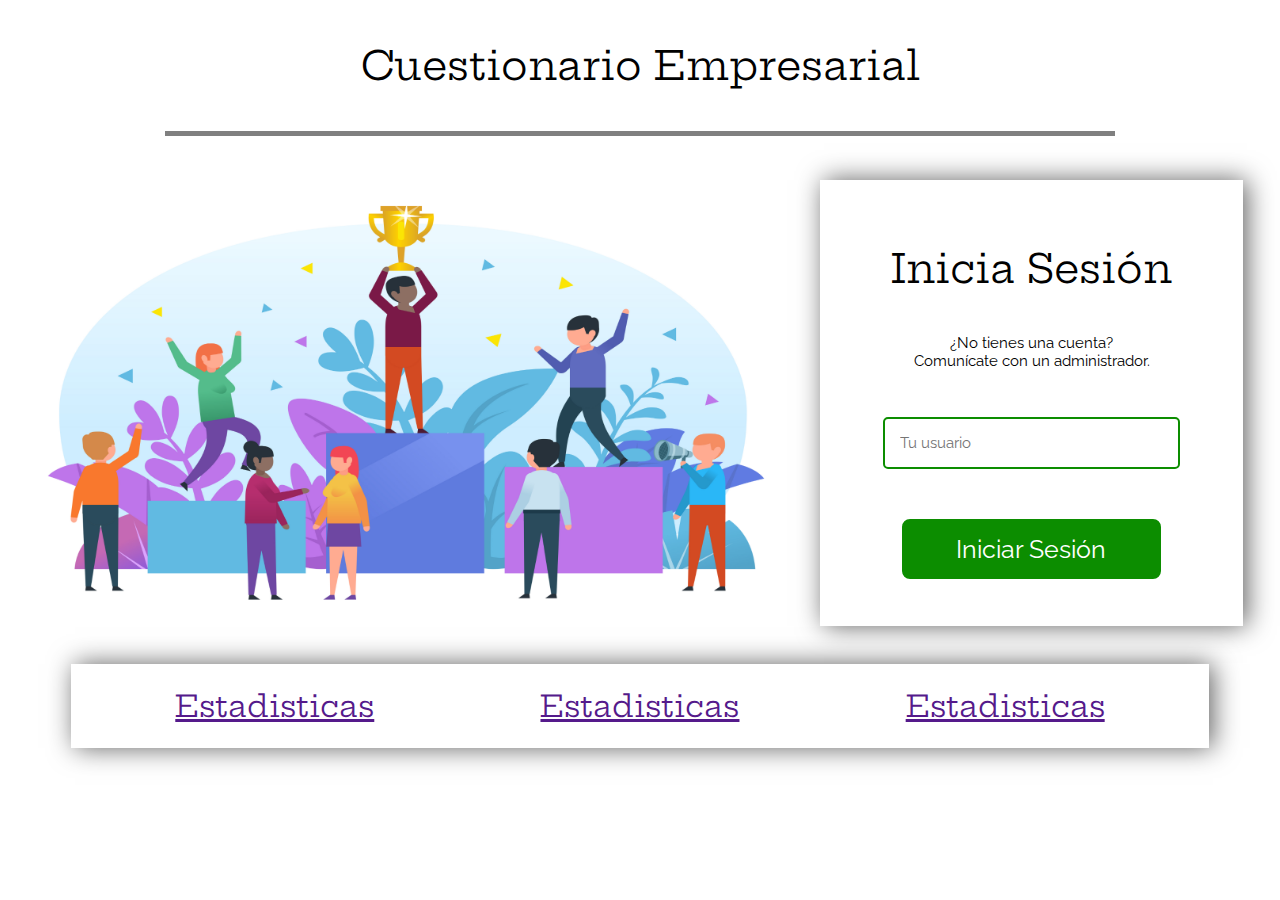
<file: index.html>
<!DOCTYPE html>
<html>
<head>
	<meta charset="utf-8">
	<link rel="stylesheet" type="text/css" href="css/estilos.css">
	<link href="https://fonts.googleapis.com/css?family=Hepta+Slab&display=swap" rel="stylesheet">
	<link href="https://fonts.googleapis.com/css?family=Raleway&display=swap" rel="stylesheet">
	<title>Login</title>
</head>
<body>

<section class="section" align="center">
	<p align="center" class="textosGrandes">Cuestionario Empresarial</p>
	<hr size="5" style="color: #1e1f1e; " width="75%" noshade="noshade">
	<br>
	<table class="tabla2" align="center">
		<tr class="trind">
			<td class="tdind1">
				<img src="img/empresa.png" class="imagen1">
			</td>
			<td class="tdind2">
				<table class="tabla1" align="center">
						<tr class="fila1" align="center">
						<td class="columna1">
				<p class="textosGrandes">Inicia Sesión</p>
				<p class="textoNormal">¿No tienes una cuenta? <br>Comunícate con un administrador. </p>
				<br>
			</td>
		</tr>
		<form action="extPages/verificarUsuario.php" method="post">
		<tr class="fila1">
			<td class="columna1">
				<input type="text" name="usuario" id="usuario" placeholder="Tu usuario" class="cajasRegistro" required="true">
			</td>
		</tr>
		<tr>
			<td>
				<br>
			</td>
		</tr>
		
		<tr>
			<td>
				<br>
			</td>
		</tr>
		<tr class="fila1">
			<td class="columna1">
				<input type="submit" value="Iniciar Sesión" class="cajasRegistro2" required="true">
			</td>
		</tr>
		<tr>
			<td>
				<br>
			</td>
		</tr>
		</form>
	</table>
			</td>
		</tr>
	</table>

	<table class="tablaFooter" align="center">
		<tr class="footer">
			<td class="footer1">
				<a href="" class="textosGrandes1">Estadisticas</a>
			</td>
			<td class="footer1">
				<a href="" class="textosGrandes1">Estadisticas</a>
			</td>
			<td class="footer1">
				<a href="" class="textosGrandes1">Estadisticas</a>
			</td>
		</tr>
	</table>

</section>

<section class="section" align="center">
	
</section>
</body>
</html>
</file>
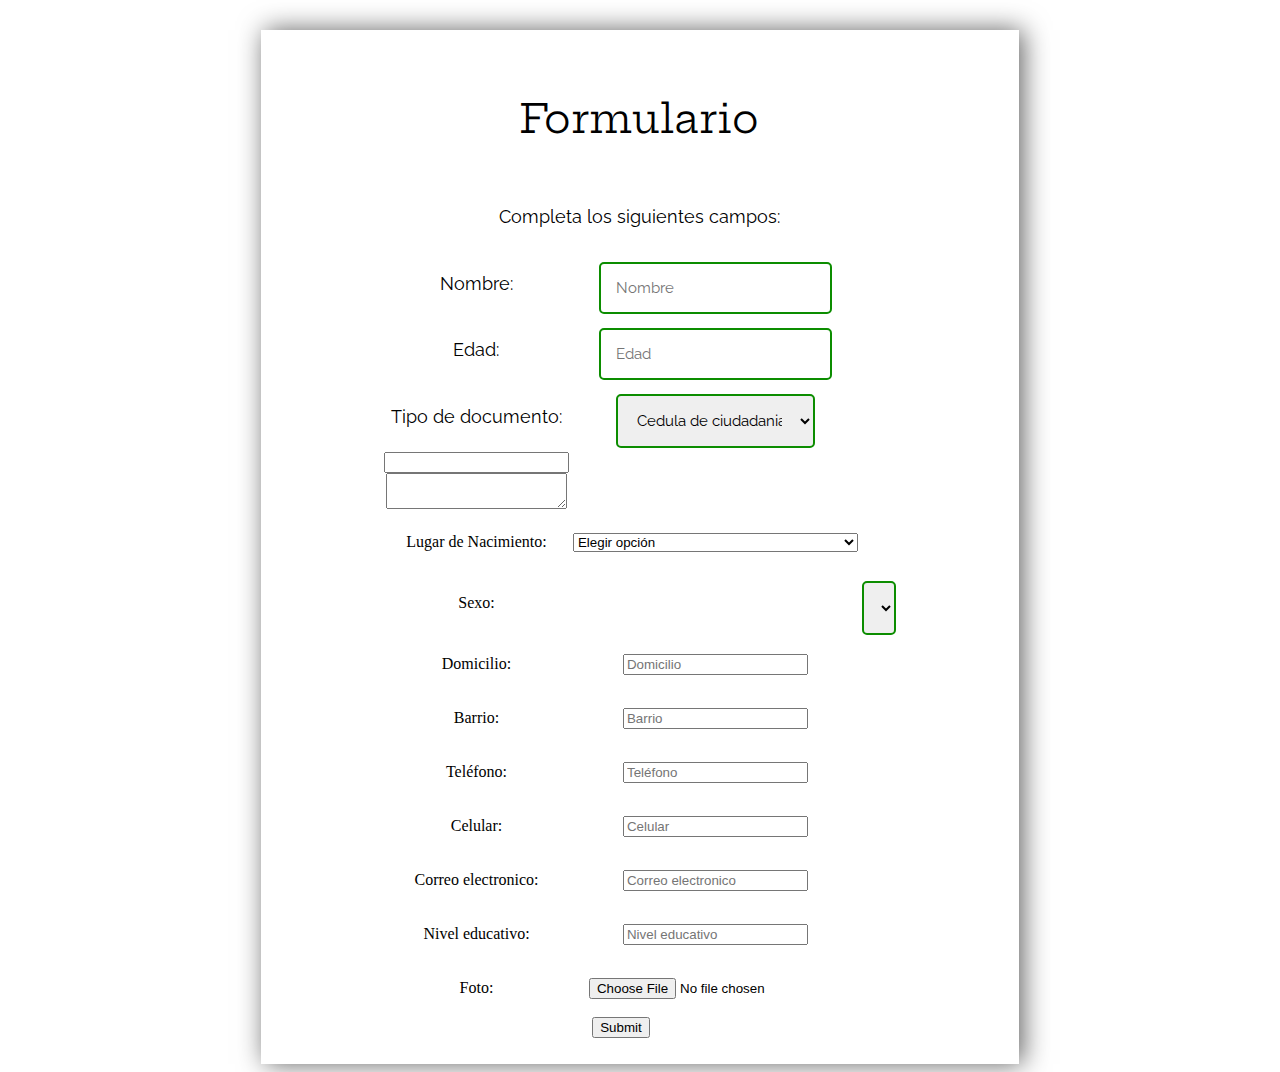
<file: formulario.html>
<!DOCTYPE html>
<html>
<head>
	<meta charset="utf-8">
	<link rel="stylesheet" type="text/css" href="css/estilos.css">
	<link href="https://fonts.googleapis.com/css?family=Hepta+Slab&display=swap" rel="stylesheet">
	<link href="https://fonts.googleapis.com/css?family=Raleway&display=swap" rel="stylesheet">
	<title>Formulario</title>
</head>
<body>
<section class="top" align="center">

<table class="tablaFormulario" align="center">
		<tr class="fila1" align="center">
			<td class="columna1">
				<p class="textosGrandes">Formulario</p>
			</td>
		</tr>
		<tr class="fila1" align="center">
			<td class="columna1">
				<p class="textoNormal1">Completa los siguientes campos:</p>
			</td>
		</tr>
		<form method="post" id="formularioGen">
		<tr>
			<td>
				<table width="60%" align="center">

					<tr width="100%" align="center">
						<td width="30%">	
							<p class="textoNormal1">Nombre:</p>
						</td>
						<td width="70%">
							<input type="text" name="nombre" placeholder="Nombre" class="cajasRegistro">
						</td>
					</tr>

					<tr width="100%" align="center">
						<td width="30%">	
							<p class="textoNormal1">Edad:</p>
						</td>
						<td width="70%">
							<input type="number" name="edad" placeholder="Edad" class="cajasRegistro">
						</td>
					</tr>

					<tr width="100%" align="center">
						<td width="30%">	
							<p class="textoNormal1">Tipo de documento:</p>
						</td>
						<td width="70%">
							<select name="tipodocumento" class="cajasRegistro" form="formularioGen">
								<option value="cedula" class="cajasRegistro">Cedula de ciudadania</option>
								<option value="tarjeta" class="cajasRegistro">Tarjeta de identidad</option>
								<option value="extranjera" class="cajasRegistro">Cedula de extranjeria</option>
							</select>
						</td>
					</tr>

					
					<tr width="100%" align="center">
						<td width="100%">
							<input type="text" name="experiencia">
							<script src="https://cdn.tiny.cloud/1/no-api-key/tinymce/5/tinymce.min.js" referrerpolicy="origin"></script>
							<script>tinymce.init({ selector:'textarea' });</script>
							<textarea></textarea>
						</td>
					</tr>

					<tr>
						<td>
							<p id="textomedio">Lugar de Nacimiento:</p>
						</td>
						<td>
							<select name="pais">
								<option value="Elegir" id="AF">Elegir opción</option>
								<option value="Afganistán" id="AF">Afganistán</option>
								<option value="Albania" id="AL">Albania</option>
								<option value="Alemania" id="DE">Alemania</option>
								<option value="Andorra" id="AD">Andorra</option>
								<option value="Angola" id="AO">Angola</option>
								<option value="Anguila" id="AI">Anguila</option>
								<option value="Antártida" id="AQ">Antártida</option>
								<option value="Antigua y Barbuda" id="AG">Antigua y Barbuda</option>
								<option value="Antillas holandesas" id="AN">Antillas holandesas</option>
								<option value="Arabia Saudí" id="SA">Arabia Saudí</option>
								<option value="Argelia" id="DZ">Argelia</option>
								<option value="Argentina" id="AR">Argentina</option>
								<option value="Armenia" id="AM">Armenia</option>
								<option value="Aruba" id="AW">Aruba</option>
								<option value="Australia" id="AU">Australia</option>
								<option value="Austria" id="AT">Austria</option>
								<option value="Azerbaiyán" id="AZ">Azerbaiyán</option>
								<option value="Bahamas" id="BS">Bahamas</option>
								<option value="Bahrein" id="BH">Bahrein</option>
								<option value="Bangladesh" id="BD">Bangladesh</option>
								<option value="Barbados" id="BB">Barbados</option>
								<option value="Bélgica" id="BE">Bélgica</option>
								<option value="Belice" id="BZ">Belice</option>
								<option value="Benín" id="BJ">Benín</option>
								<option value="Bermudas" id="BM">Bermudas</option>
								<option value="Bhután" id="BT">Bhután</option>
								<option value="Bielorrusia" id="BY">Bielorrusia</option>
								<option value="Birmania" id="MM">Birmania</option>
								<option value="Bolivia" id="BO">Bolivia</option>
								<option value="Bosnia y Herzegovina" id="BA">Bosnia y Herzegovina</option>
								<option value="Botsuana" id="BW">Botsuana</option>
								<option value="Brasil" id="BR">Brasil</option>
								<option value="Brunei" id="BN">Brunei</option>
								<option value="Bulgaria" id="BG">Bulgaria</option>
								<option value="Burkina Faso" id="BF">Burkina Faso</option>
								<option value="Burundi" id="BI">Burundi</option>
								<option value="Cabo Verde" id="CV">Cabo Verde</option>
								<option value="Camboya" id="KH">Camboya</option>
								<option value="Camerún" id="CM">Camerún</option>
								<option value="Canadá" id="CA">Canadá</option>
								<option value="Chad" id="TD">Chad</option>
								<option value="Chile" id="CL">Chile</option>
								<option value="China" id="CN">China</option>
								<option value="Chipre" id="CY">Chipre</option>
								<option value="Ciudad estado del Vaticano" id="VA">Ciudad estado del Vaticano</option>
								<option value="Colombia" id="CO">Colombia</option>
								<option value="Comores" id="KM">Comores</option>
								<option value="Congo" id="CG">Congo</option>
								<option value="Corea" id="KR">Corea</option>
								<option value="Corea del Norte" id="KP">Corea del Norte</option>
								<option value="Costa del Marfíl" id="CI">Costa del Marfíl</option>
								<option value="Costa Rica" id="CR">Costa Rica</option>
								<option value="Croacia" id="HR">Croacia</option>
								<option value="Cuba" id="CU">Cuba</option>
								<option value="Dinamarca" id="DK">Dinamarca</option>
								<option value="Djibouri" id="DJ">Djibouri</option>
								<option value="Dominica" id="DM">Dominica</option>
								<option value="Ecuador" id="EC">Ecuador</option>
								<option value="Egipto" id="EG">Egipto</option>
								<option value="El Salvador" id="SV">El Salvador</option>
								<option value="Emiratos Arabes Unidos" id="AE">Emiratos Arabes Unidos</option>
								<option value="Eritrea" id="ER">Eritrea</option>
								<option value="Eslovaquia" id="SK">Eslovaquia</option>
								<option value="Eslovenia" id="SI">Eslovenia</option>
								<option value="España" id="ES">España</option>
								<option value="Estados Unidos" id="US">Estados Unidos</option>
								<option value="Estonia" id="EE">Estonia</option>
								<option value="c" id="ET">Etiopía</option>
								<option value="Ex-República Yugoslava de Macedonia" id="MK">Ex-República Yugoslava de Macedonia</option>
								<option value="Filipinas" id="PH">Filipinas</option>
								<option value="Finlandia" id="FI">Finlandia</option>
								<option value="Francia" id="FR">Francia</option>
								<option value="Gabón" id="GA">Gabón</option>
								<option value="Gambia" id="GM">Gambia</option>
								<option value="Georgia" id="GE">Georgia</option>
								<option value="Georgia del Sur y las islas Sandwich del Sur" id="GS">Georgia del Sur y las islas Sandwich del Sur</option>
								<option value="Ghana" id="GH">Ghana</option>
								<option value="Gibraltar" id="GI">Gibraltar</option>
								<option value="Granada" id="GD">Granada</option>
								<option value="Grecia" id="GR">Grecia</option>
								<option value="Groenlandia" id="GL">Groenlandia</option>
								<option value="Guadalupe" id="GP">Guadalupe</option>
								<option value="Guam" id="GU">Guam</option>
								<option value="Guatemala" id="GT">Guatemala</option>
								<option value="Guayana" id="GY">Guayana</option>
								<option value="Guayana francesa" id="GF">Guayana francesa</option>
								<option value="Guinea" id="GN">Guinea</option>
								<option value="Guinea Ecuatorial" id="GQ">Guinea Ecuatorial</option>
								<option value="Guinea-Bissau" id="GW">Guinea-Bissau</option>
								<option value="Haití" id="HT">Haití</option>
								<option value="Holanda" id="NL">Holanda</option>
								<option value="Honduras" id="HN">Honduras</option>
								<option value="Hong Kong R. A. E" id="HK">Hong Kong R. A. E</option>
								<option value="Hungría" id="HU">Hungría</option>
								<option value="India" id="IN">India</option>
								<option value="Indonesia" id="ID">Indonesia</option>
								<option value="Irak" id="IQ">Irak</option>
								<option value="Irán" id="IR">Irán</option>
								<option value="Irlanda" id="IE">Irlanda</option>
								<option value="Isla Bouvet" id="BV">Isla Bouvet</option>
								<option value="Isla Christmas" id="CX">Isla Christmas</option>
								<option value="Isla Heard e Islas McDonald" id="HM">Isla Heard e Islas McDonald</option>
								<option value="Islandia" id="IS">Islandia</option>
								<option value="Islas Caimán" id="KY">Islas Caimán</option>
								<option value="Islas Cook" id="CK">Islas Cook</option>
								<option value="Islas de Cocos o Keeling" id="CC">Islas de Cocos o Keeling</option>
								<option value="Islas Faroe" id="FO">Islas Faroe</option>
								<option value="Islas Fiyi" id="FJ">Islas Fiyi</option>
								<option value="Islas Malvinas Islas Falkland" id="FK">Islas Malvinas Islas Falkland</option>
								<option value="Islas Marianas del norte" id="MP">Islas Marianas del norte</option>
								<option value="Islas Marshall" id="MH">Islas Marshall</option>
								<option value="Islas menores de Estados Unidos" id="UM">Islas menores de Estados Unidos</option>
								<option value="Islas Palau" id="PW">Islas Palau</option>
								<option value="Islas Salomón" d="SB">Islas Salomón</option>
								<option value="Islas Tokelau" id="TK">Islas Tokelau</option>
								<option value="Islas Turks y Caicos" id="TC">Islas Turks y Caicos</option>
								<option value="Islas Vírgenes EE.UU." id="VI">Islas Vírgenes EE.UU.</option>
								<option value="Islas Vírgenes Reino Unido" id="VG">Islas Vírgenes Reino Unido</option>
								<option value="Israel" id="IL">Israel</option>
								<option value="Italia" id="IT">Italia</option>
								<option value="Jamaica" id="JM">Jamaica</option>
								<option value="Japón" id="JP">Japón</option>
								<option value="Jordania" id="JO">Jordania</option>
								<option value="Kazajistán" id="KZ">Kazajistán</option>
								<option value="Kenia" id="KE">Kenia</option>
								<option value="Kirguizistán" id="KG">Kirguizistán</option>
								<option value="Kiribati" id="KI">Kiribati</option>
								<option value="Kuwait" id="KW">Kuwait</option>
								<option value="Laos" id="LA">Laos</option>
								<option value="Lesoto" id="LS">Lesoto</option>
								<option value="Letonia" id="LV">Letonia</option>
								<option value="Líbano" id="LB">Líbano</option>
								<option value="Liberia" id="LR">Liberia</option>
								<option value="Libia" id="LY">Libia</option>
								<option value="Liechtenstein" id="LI">Liechtenstein</option>
								<option value="Lituania" id="LT">Lituania</option>
								<option value="Luxemburgo" id="LU">Luxemburgo</option>
								<option value="Macao R. A. E" id="MO">Macao R. A. E</option>
								<option value="Madagascar" id="MG">Madagascar</option>
								<option value="Malasia" id="MY">Malasia</option>
								<option value="Malawi" id="MW">Malawi</option>
								<option value="Maldivas" id="MV">Maldivas</option>
								<option value="Malí" id="ML">Malí</option>
								<option value="Malta" id="MT">Malta</option>
								<option value="Marruecos" id="MA">Marruecos</option>
								<option value="Martinica" id="MQ">Martinica</option>
								<option value="Mauricio" id="MU">Mauricio</option>
								<option value="Mauritania" id="MR">Mauritania</option>
								<option value="Mayotte" id="YT">Mayotte</option>
								<option value="México" id="MX">México</option>
								<option value="Micronesia" id="FM">Micronesia</option>
								<option value="Moldavia" id="MD">Moldavia</option>
								<option value="Mónaco" id="MC">Mónaco</option>
								<option value="Mongolia" id="MN">Mongolia</option>
								<option value="Montserrat" id="MS">Montserrat</option>
								<option value="Mozambique" id="MZ">Mozambique</option>
								<option value="Namibia" id="NA">Namibia</option>
								<option value="Nauru" id="NR">Nauru</option>
								<option value="Nepal" id="NP">Nepal</option>
								<option value="Nicaragua" id="NI">Nicaragua</option>
								<option value="Níger" id="NE">Níger</option>
								<option value="Nigeria" id="NG">Nigeria</option>
								<option value="Niue" id="NU">Niue</option>
								<option value="Norfolk" id="NF">Norfolk</option>
								<option value="Noruega" id="NO">Noruega</option>
								<option value="Nueva Caledonia" id="NC">Nueva Caledonia</option>
								<option value="Nueva Zelanda" id="NZ">Nueva Zelanda</option>
								<option value="Omán" id="OM">Omán</option>
								<option value="Panamá" id="PA">Panamá</option>
								<option value="Papua Nueva Guinea" id="PG">Papua Nueva Guinea</option>
								<option value="Paquistán" id="PK">Paquistán</option>
								<option value="Paraguay" id="PY">Paraguay</option>
								<option value="Perú" id="PE">Perú</option>
								<option value="Pitcairn" id="PN">Pitcairn</option>
								<option value="Polinesia francesa" id="PF">Polinesia francesa</option>
								<option value="Polonia" id="PL">Polonia</option>
								<option value="Portugal" id="PT">Portugal</option>
								<option value="Puerto Rico" id="PR">Puerto Rico</option>
								<option value="Qatar" id="QA">Qatar</option>
								<option value="Reino Unido" id="UK">Reino Unido</option>
								<option value="República Centroafricana" id="CF">República Centroafricana</option>
								<option value="República Checa" id="CZ">República Checa</option>
								<option value="República de Sudáfrica" id="ZA">República de Sudáfrica</option>
								<option value="República Democrática del Congo Zaire" id="CD">República Democrática del Congo Zaire</option>
								<option value="República Dominicana" id="DO">República Dominicana</option>
								<option value="Reunión" id="RE">Reunión</option>
								<option value="Ruanda" id="RW">Ruanda</option>
								<option value="Rumania" id="RO">Rumania</option>
								<option value="Rusia" id="RU">Rusia</option>
								<option value="Samoa" id="WS">Samoa</option>
								<option value="Samoa occidental" id="AS">Samoa occidental</option>
								<option value="San Kitts y Nevis" id="KN">San Kitts y Nevis</option>
								<option value="San Marino" id="SM">San Marino</option>
								<option value="San Pierre y Miquelon" id="PM">San Pierre y Miquelon</option>
								<option value="San Vicente e Islas Granadinas" id="VC">San Vicente e Islas Granadinas</option>
								<option value="Santa Helena" id="SH">Santa Helena</option>
								<option value="Santa Lucía" id="LC">Santa Lucía</option>
								<option value="Santo Tomé y Príncipe" id="ST">Santo Tomé y Príncipe</option>
								<option value="Senegal" id="SN">Senegal</option>
								<option value="Serbia y Montenegro" id="YU">Serbia y Montenegro</option>
								<option value="Sychelles" id="SC">Seychelles</option>
								<option value="Sierra Leona" id="SL">Sierra Leona</option>
								<option value="Singapur" id="SG">Singapur</option>
								<option value="Siria" id="SY">Siria</option>
								<option value="Somalia" id="SO">Somalia</option>
								<option value="Sri Lanka" id="LK">Sri Lanka</option>
								<option value="Suazilandia" id="SZ">Suazilandia</option>
								<option value="Sudán" id="SD">Sudán</option>
								<option value="Suecia" id="SE">Suecia</option>
								<option value="Suiza" id="CH">Suiza</option>
								<option value="Surinam" id="SR">Surinam</option>
								<option value="Svalbard" id="SJ">Svalbard</option>
								<option value="Tailandia" id="TH">Tailandia</option>
								<option value="Taiwán" id="TW">Taiwán</option>
								<option value="Tanzania" id="TZ">Tanzania</option>
								<option value="Tayikistán" id="TJ">Tayikistán</option>
								<option value="Territorios británicos del océano Indico" id="IO">Territorios británicos del océano Indico</option>
								<option value="Territorios franceses del sur" id="TF">Territorios franceses del sur</option>
								<option value="Timor Oriental" id="TP">Timor Oriental</option>
								<option value="Togo" id="TG">Togo</option>
								<option value="Tonga" id="TO">Tonga</option>
								<option value="Trinidad y Tobago" id="TT">Trinidad y Tobago</option>
								<option value="Túnez" id="TN">Túnez</option>
								<option value="Turkmenistán" id="TM">Turkmenistán</option>
								<option value="Turquía" id="TR">Turquía</option>
								<option value="Tuvalu" id="TV">Tuvalu</option>
								<option value="Ucrania" id="UA">Ucrania</option>
								<option value="Uganda" id="UG">Uganda</option>
								<option value="Uruguay" id="UY">Uruguay</option>
								<option value="Uzbekistán" id="UZ">Uzbekistán</option>
								<option value="Vanuatu" id="VU">Vanuatu</option>
								<option value="Venezuela" id="VE">Venezuela</option>
								<option value="Vietnam" id="VN">Vietnam</option>
								<option value="Wallis y Futuna" id="WF">Wallis y Futuna</option>
								<option value="Yemen" id="YE">Yemen</option>
								<option value="Zambia" id="ZM">Zambia</option>
								<option value="Zimbabue" id="ZW">Zimbabue</option>
								</select>
						</td>
					</tr>

					

					<tr>
						<td>
							<p id="textomedio">Sexo:</p>
						</td>
						<td>
							<td width="70%">
							<select name="tipogenero" class="cajasRegistro" form="formularioGen">
								<option value="Masculino" class="cajasRegistro">Masculino</option>
								<option value="Femenino" class="cajasRegistro">Femenino</option>
							</select>
						</td>
					</tr>
					<tr>
						<td>
							<p id="textomedio">Domicilio:</p>
						</td>
						<td>
							<input type="text" name="Domicilio" placeholder="Domicilio">
						</td>
					</tr>
					<tr>
						<td>
							<p id="textomedio">Barrio:</p>
						</td>
						<td>
							<input type="text" name="Barrio" placeholder="Barrio">
						</td>
					</tr>
					<tr>
						<td>
							<p id="textomedio">Teléfono:</p>
						</td>
						<td>
							<input type="text" name="Teléfono" placeholder="Teléfono">
						</td>
					</tr>
					<tr>
						<td>
							<p id="textomedio">Celular:</p>
						</td>
						<td>
							<input type="text" name="Celular" placeholder="Celular">
						</td>
					</tr>
					<tr>
						<td>
							<p id="textomedio">Correo electronico:</p>
						</td>
						<td>
							<input type="text" name="Correo electronico" placeholder="Correo electronico">
						</td>
					</tr>
					<tr>
						<td>
							<p id="textomedio">Nivel educativo:</p>
						</td>
						<td>
							<input type="text" name="Nivel educativo" placeholder="Nivel educativo">
						</td>
					</tr>
					<tr>
						<td>
							<p id="textomedio">Foto:</p>
						</td>
						<td>
							<input type="file" name="Foto" value="Foto">
						</td>
					</tr>
					<tr>
						<td colspan="2" align="center">
							<input type="submit" value="Submit">
						</td>
					</tr>
					</form>
				</table>
			</td>
		</tr>

</table>

</section>
</body>
</html>
</file>
<file: css/estilos.css>
.estiloSombra {
	-webkit-box-shadow: 4px 0px 25px 0px rgba(0,0,0,0.62);
-moz-box-shadow: 4px 0px 25px 0px rgba(0,0,0,0.62);
box-shadow: 4px 0px 25px 0px rgba(0,0,0,0.62);
}

.section {
	width: 100%;
	text-align: center;
	margin-top: 40px;
}

.trind {
	width: 100%;
}

.tdind1{
 width: 70%;
}

.tdind2{
 width: 30%;

}


.tabla1 {
	width: 90%;
	min-width: 410px;

	-webkit-box-shadow: 4px 0px 25px 0px rgba(0,0,0,0.62);
-moz-box-shadow: 4px 0px 25px 0px rgba(0,0,0,0.62);
box-shadow: 4px 0px 25px 0px rgba(0,0,0,0.62);
padding: 20px;
margin: auto;
margin-left: 30px;
margin-right: 30px;
}

.top {
	margin-top: 30px;
}

.tablaFormulario {
	width: 60%;
	margin-top: 30px;
	min-width: 410px;

	-webkit-box-shadow: 4px 0px 25px 0px rgba(0,0,0,0.62);
-moz-box-shadow: 4px 0px 25px 0px rgba(0,0,0,0.62);
box-shadow: 4px 0px 25px 0px rgba(0,0,0,0.62);
padding: 20px;
margin: auto;
margin-left: 20%;
margin-right: 20%;
}

.tablaFooter {
	width: 90%;
	margin-left: 5%;
	margin-right: 5%;
	margin-top: 20px;

	-webkit-box-shadow: 4px 0px 25px 0px rgba(0,0,0,0.62);
-moz-box-shadow: 4px 0px 25px 0px rgba(0,0,0,0.62);
box-shadow: 4px 0px 25px 0px rgba(0,0,0,0.62);
padding: 20px;
}


.tabla2 {
	width: 95%;

padding: 15px;
}

.tablaCrear {
	width: 50%;
	min-width: 500px;
	max-width: 500px;
	-webkit-box-shadow: 4px 0px 25px 0px rgba(0,0,0,0.62);
-moz-box-shadow: 4px 0px 25px 0px rgba(0,0,0,0.62);
box-shadow: 4px 0px 25px 0px rgba(0,0,0,0.62);
padding: 15px;
}

.fila1 {
	width: 95%;
}

.columna1 {
	width: 80%;
}

.columna2 {
	width: 30%;
}

.footer {
	width: 100%;
}

.footer1 {
	width: 33%;
}

.footer2 {
	width: 33%;
}

.footer3 {
	width: 33%;
}

.columna22 {
	width: 40%;
	padding: 5px;
	margin-top: 10px;
}

.columna22b {
	width: 60%;
	padding: 5px;
	margin-top: 10px;
}

.imgTop {
	padding: 15px;
}


.textosGrandes {
	font-size: 40px;
	font-family: 'Hepta Slab', serif;
}

.textosGrandes1 {
	font-size: 30px;
	font-family: 'Hepta Slab', serif;
}

.textoNormal {
	font-size: 15px;
	font-family: 'Raleway', sans-serif;
}

.textoNormal1 {
	font-size: 18px;
	font-family: 'Raleway', sans-serif;
}


.textoMedio {
	font-size: 20px;
	font-family: 'Raleway', sans-serif;
}

.textoOscuro {
	font-size: 20px;
	font-family: 'Raleway', sans-serif;
	font-weight: bold;
}

.cajasRegistro {
	margin-top: 10px;
	padding: 15px;
	width: 70%;
	font-size: 15px;
	font-family: 'Raleway', sans-serif;
	border: 2px solid #0C8D00;
	border-radius: 5px;
}

.cajasRegistro4 {
	margin-top: 10px;
	padding: 15px;
	width: 70%;
	font-size: 15px;
	font-family: 'Raleway', sans-serif;
	border: 2px solid #0C8D00;
	border-radius: 5px;
	background-color: #0C8D00;
	color: white;
}

.cajasRegistro1 {
	padding: 15px;
	width: 70%;
	font-size: 25px;
	font-family: 'Raleway', sans-serif;
}

.cajasRegistro2 {
	border: 2px solid #ffff;
	padding: 15px;
	width: 70%;
	font-size: 25px;
	border-radius: 10px;
	font-family: 'Raleway', sans-serif;
	background-color: #0C8D00;
	color: white;
}

.cajasRegistro2:hover {
	border-radius: 10px;
	border: 2px solid #0C8D00;
	padding: 15px;
	width: 70%;
	font-size: 25px;
	font-family: 'Raleway', sans-serif;
	background-color: #E5E5E5;
	color: #0C8D00;
}

.cajasRegistro22 {
	border: 2px solid #ffff;
	padding: 15px;
	width: 70%;
	font-size: 25px;
	border-radius: 10px;
	font-family: 'Raleway', sans-serif;
	background-color: #b50d0d;
	color: white;
}

.cajasRegistro22:hover {
	border-radius: 10px;
	border: 2px solid #b50d0d;
	padding: 15px;
	width: 70%;
	font-size: 25px;
	font-family: 'Raleway', sans-serif;
	background-color: #E5E5E5;
	color: #b50d0d;
}

.cajasRegistro3 {
	border: 2px solid #ffff;
	padding: 15px;
	width: 70%;
	font-size: 18px;
	border-radius: 10px;
	font-family: 'Raleway', sans-serif;
	background-color: #76337d;
	color: white;
}


.fila {
	width: 95%;
}

.tabla2 {
	width: 90%;
}

.errorFondo{
	background-color: ;
}

.errorHead{
	width: 70%;
	margin-top: 50px;
}

.error1{
	width: 70%;
}

.padding1{
	padding: 10px;
}

.textoErrorG{
	font-family: 'Share Tech Mono', monospace;
	font-size: 40px;
	font-weight: bold;
}

.textoErrorP{
	font-family: 'Share Tech Mono', monospace;
	font-size: 20px;
}

.textoErrorPequeño{
	font-family: 'Roboto', sans-serif;
	font-size: 20px;
}

.imgError{
	width: 300px;
}

.imgErrorA{
	width: 500px;
}

.body{
	margin: auto;
	width: 95%;
	min-width: 410px;
	text-align: center;
	margin-top: 40px;
	border: 1px solid black;

}

.tablaIzquierda {
	align-content: center;
	width: 90%;
	min-width: 410px;
	-webkit-box-shadow: 4px 0px 25px 0px rgba(0,0,0,0.62);
-moz-box-shadow: 4px 0px 25px 0px rgba(0,0,0,0.62);
box-shadow: 4px 0px 25px 0px rgba(0,0,0,0.62);
padding: 15px;
margin-left: 30px;
margin-right: 30px;
margin-bottom: 30px;
margin-top: 30px;
}

.tablaTotal {
	align-content: center;
	width: 95%;
	max-width: 800px;
	min-width: 800px;
	-webkit-box-shadow: 4px 0px 25px 0px rgba(0,0,0,0.62);
-moz-box-shadow: 4px 0px 25px 0px rgba(0,0,0,0.62);
box-shadow: 4px 0px 25px 0px rgba(0,0,0,0.62);
padding: 15px;
margin-left: 30px;
margin-right: 30px;
margin-bottom: 30px;
margin-top: 30px;
}

.tablaDerecha {
	width: 90%;
	min-width: 800px;
	max-width: 800px;

	
padding: 15px;
margin-left: 30px;
margin-bottom: 30px;
margin-right: 30px;
margin-top: 30px;
}

.imgAdmin{
	width: 250px;
}

.imagen1 {
	width: 100%;
	min-width: 760px;

}
</file>
